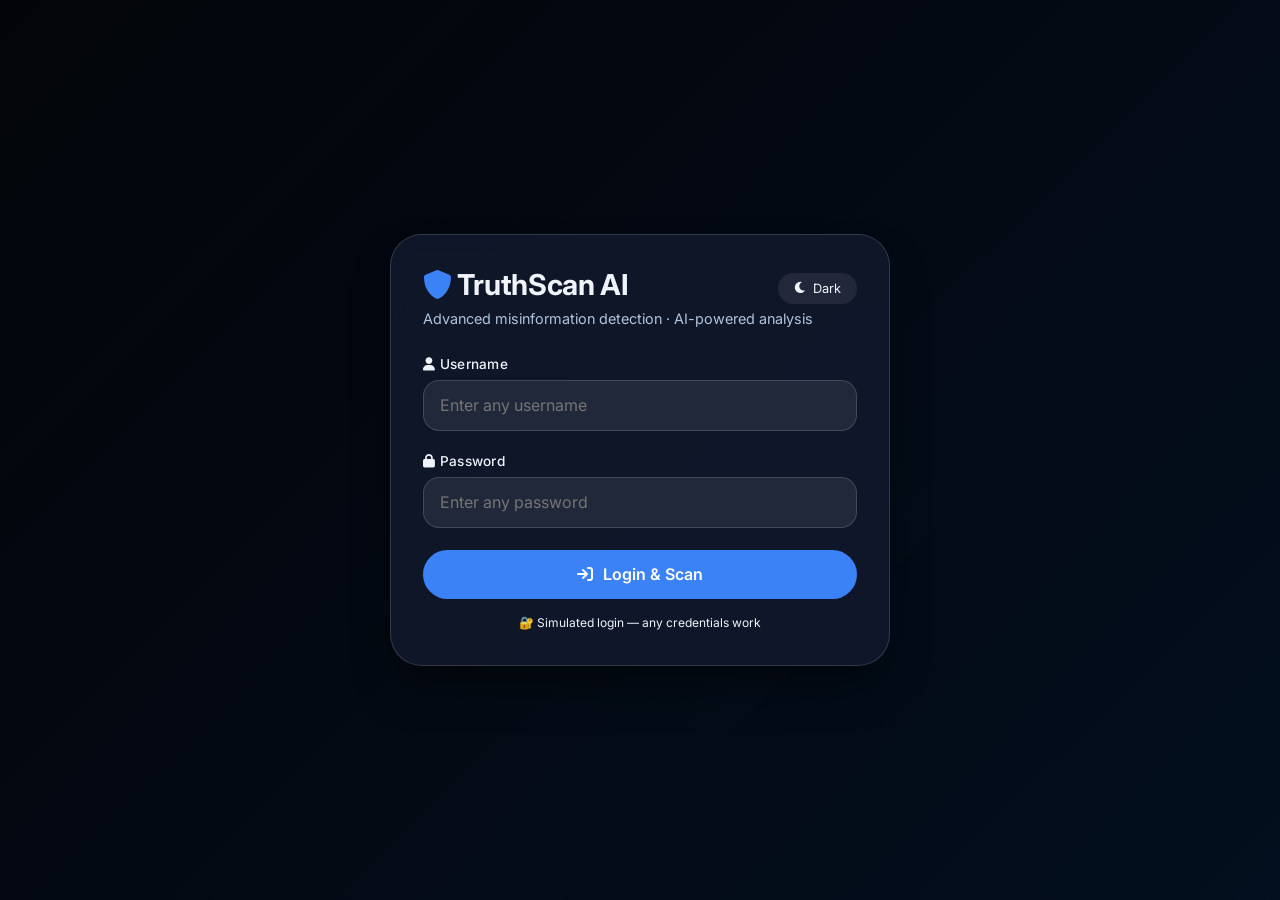
<file: index.html>
<!DOCTYPE html>
<html lang="en">
<head>
    <meta charset="UTF-8">
    <meta name="viewport" content="width=device-width, initial-scale=1.0, user-scalable=yes">
    <title>TruthScan AI | Login</title>
    <link rel="stylesheet" href="style.css">
    <link href="https://fonts.googleapis.com/css2?family=Inter:opsz,wght@14..32,300;14..32,400;14..32,500;14..32,600;14..32,700&display=swap" rel="stylesheet">
    <link rel="stylesheet" href="https://cdnjs.cloudflare.com/ajax/libs/font-awesome/6.0.0-beta3/css/all.min.css">
</head>
<body>
    <div class="bg-overlay"></div>
    
    <div class="container">
        <div class="glass-card">
            <div style="display: flex; justify-content: space-between; align-items: center;">
                <h2><i class="fas fa-shield-alt" style="color: #3b82f6;"></i> TruthScan AI</h2>
                <button id="themeToggle" class="theme-toggle"><i class="fas fa-moon"></i> <span>Dark</span></button>
            </div>
            <p class="sub">Advanced misinformation detection · AI-powered analysis</p>
            <form id="loginForm">
                <div class="input-group">
                    <label><i class="fas fa-user"></i> Username</label>
                    <input type="text" id="username" placeholder="Enter any username" autocomplete="off" required>
                </div>
                <div class="input-group">
                    <label><i class="fas fa-lock"></i> Password</label>
                    <input type="password" id="password" placeholder="Enter any password" required>
                </div>
                <button type="submit" class="btn"><i class="fas fa-arrow-right-to-bracket"></i> Login & Scan</button>
                <p style="font-size: 0.75rem; text-align: center; margin-top: 1rem;">🔐 Simulated login — any credentials work</p>
            </form>
        </div>
    </div>

    <script src="script.js"></script>
</body>
</html>
</file>
<file: style.css>
* {
    margin: 0;
    padding: 0;
    box-sizing: border-box;
    font-family: 'Inter', sans-serif;
}

body {
    min-height: 100vh;
    background: #0a0f1e;
    transition: background 0.3s, color 0.3s;
}

:root {
    --bg-primary: #0a0f1e;
    --card-bg: rgba(18, 25, 45, 0.85);
    --text-primary: #f0f3fa;
    --text-secondary: #b0c4de;
    --accent-green: #10b981;
    --accent-red: #ef4444;
    --accent-blue: #3b82f6;
    --border-light: rgba(255,255,255,0.15);
    --shadow-xl: 0 25px 45px -12px rgba(0,0,0,0.5);
    --input-bg: rgba(255,255,255,0.08);
}

body.light-mode {
    --bg-primary: #eef2ff;
    --card-bg: rgba(255, 255, 255, 0.92);
    --text-primary: #111827;
    --text-secondary: #1f2937;
    --border-light: rgba(0,0,0,0.1);
    --input-bg: #f3f4f6;
}

body {
    background: var(--bg-primary);
    color: var(--text-primary);
}

.bg-overlay {
    position: fixed;
    top: 0;
    left: 0;
    width: 100%;
    height: 100%;
    background: linear-gradient(135deg, rgba(0,0,0,0.7), rgba(2, 15, 30, 0.85)), url('https://images.unsplash.com/photo-1586339949916-3e9457bef6d3?ixlib=rb-4.0.3&auto=format&fit=crop&w=1920&q=80');
    background-size: cover;
    background-position: center;
    z-index: -2;
}

body.light-mode .bg-overlay {
    background: linear-gradient(135deg, rgba(200,220,250,0.6), rgba(255,255,255,0.7)), url('https://images.unsplash.com/photo-1586339949916-3e9457bef6d3?ixlib=rb-4.0.3&auto=format&fit=crop&w=1920&q=80');
    background-size: cover;
}

/* container & card styles */
.container {
    min-height: 100vh;
    display: flex;
    align-items: center;
    justify-content: center;
    padding: 1.5rem;
    position: relative;
    z-index: 2;
}

.glass-card {
    background: var(--card-bg);
    backdrop-filter: blur(12px);
    border-radius: 2rem;
    box-shadow: var(--shadow-xl);
    border: 1px solid var(--border-light);
    transition: all 0.3s ease;
    width: 100%;
    max-width: 500px;
    padding: 2rem 2rem 2.2rem;
}

.dashboard-card {
    max-width: 800px;
    width: 100%;
}

h2 {
    font-weight: 700;
    font-size: 1.8rem;
    margin-bottom: 0.5rem;
    letter-spacing: -0.3px;
}

.sub {
    color: var(--text-secondary);
    margin-bottom: 1.8rem;
    font-size: 0.9rem;
}

.input-group {
    margin-bottom: 1.4rem;
}

.input-group label {
    display: block;
    margin-bottom: 0.5rem;
    font-weight: 500;
    font-size: 0.85rem;
    letter-spacing: 0.3px;
}

.input-group input, .input-group textarea {
    width: 100%;
    padding: 0.9rem 1rem;
    background: var(--input-bg);
    border: 1px solid var(--border-light);
    border-radius: 1rem;
    font-size: 1rem;
    color: var(--text-primary);
    outline: none;
    transition: 0.2s;
}

.input-group input:focus, .input-group textarea:focus {
    border-color: var(--accent-blue);
    box-shadow: 0 0 0 3px rgba(59,130,246,0.3);
}

textarea {
    resize: vertical;
    min-height: 80px;
}

.btn {
    background: var(--accent-blue);
    border: none;
    padding: 0.9rem 1.5rem;
    border-radius: 2rem;
    font-weight: 600;
    font-size: 1rem;
    color: white;
    width: 100%;
    cursor: pointer;
    transition: transform 0.2s, background 0.2s;
    display: flex;
    align-items: center;
    justify-content: center;
    gap: 10px;
}

.btn:hover {
    background: #2563eb;
    transform: scale(0.98);
}

.btn:disabled {
    opacity: 0.7;
    cursor: not-allowed;
    transform: none;
}

.flex-row {
    display: flex;
    gap: 12px;
    flex-wrap: wrap;
    align-items: center;
}

.file-label {
    background: var(--input-bg);
    border: 1px dashed var(--border-light);
    border-radius: 1rem;
    padding: 0.7rem 1rem;
    text-align: center;
    cursor: pointer;
    flex: 1;
    transition: 0.2s;
}

.file-label i {
    margin-right: 8px;
}

.file-label:hover {
    border-color: var(--accent-blue);
}

#imageUpload {
    display: none;
}

.result-card {
    margin-top: 2rem;
    background: rgba(0,0,0,0.2);
    border-radius: 1.5rem;
    padding: 1.5rem;
    backdrop-filter: blur(4px);
    border: 1px solid var(--border-light);
    transition: all 0.3s ease;
}

.score-circle {
    display: flex;
    align-items: baseline;
    gap: 10px;
    flex-wrap: wrap;
    justify-content: space-between;
}

.score-value {
    font-size: 2.8rem;
    font-weight: 800;
}

.progress-container {
    background: rgba(255,255,255,0.2);
    border-radius: 2rem;
    height: 14px;
    width: 100%;
    margin: 1rem 0;
    overflow: hidden;
}

.progress-fill {
    width: 0%;
    height: 100%;
    background: var(--accent-green);
    border-radius: 2rem;
    transition: width 0.8s cubic-bezier(0.22, 0.97, 0.36, 1.02);
}

.review-message {
    margin-top: 1rem;
    padding: 1rem;
    border-radius: 1rem;
    background: rgba(0,0,0,0.25);
    font-weight: 500;
}

.loading {
    display: inline-block;
    width: 20px;
    height: 20px;
    border: 2px solid rgba(255,255,255,0.3);
    border-radius: 50%;
    border-top-color: white;
    animation: spin 0.8s linear infinite;
}

@keyframes spin {
    to { transform: rotate(360deg); }
}

.nav-header {
    display: flex;
    justify-content: space-between;
    align-items: center;
    margin-bottom: 1.2rem;
    flex-wrap: wrap;
}

.theme-toggle {
    background: var(--input-bg);
    border: none;
    border-radius: 3rem;
    padding: 0.5rem 1rem;
    font-size: 0.8rem;
    cursor: pointer;
    color: var(--text-primary);
    display: flex;
    align-items: center;
    gap: 6px;
    transition: all 0.2s;
}

.theme-toggle:hover {
    transform: scale(0.95);
}

.hidden {
    display: none;
}

@keyframes fadeInUp {
    from { 
        opacity: 0; 
        transform: translateY(12px); 
    }
    to { 
        opacity: 1; 
        transform: translateY(0); 
    }
}

.result-card:not(.hidden) {
    animation: fadeInUp 0.4s ease;
}
@media (max-width: 640px) {
    .glass-card {
        padding: 1.5rem;
    }
    
    .score-value {
        font-size: 2rem;
    }
    
    .nav-header {
        flex-direction: column;
        gap: 1rem;
        align-items: stretch;
    }
    
    .flex-row {
        flex-direction: column;
    }
    
    .flex-row > div {
        width: 100%;
    }
    
    h2 {
        font-size: 1.4rem;
    }
}
</file>
